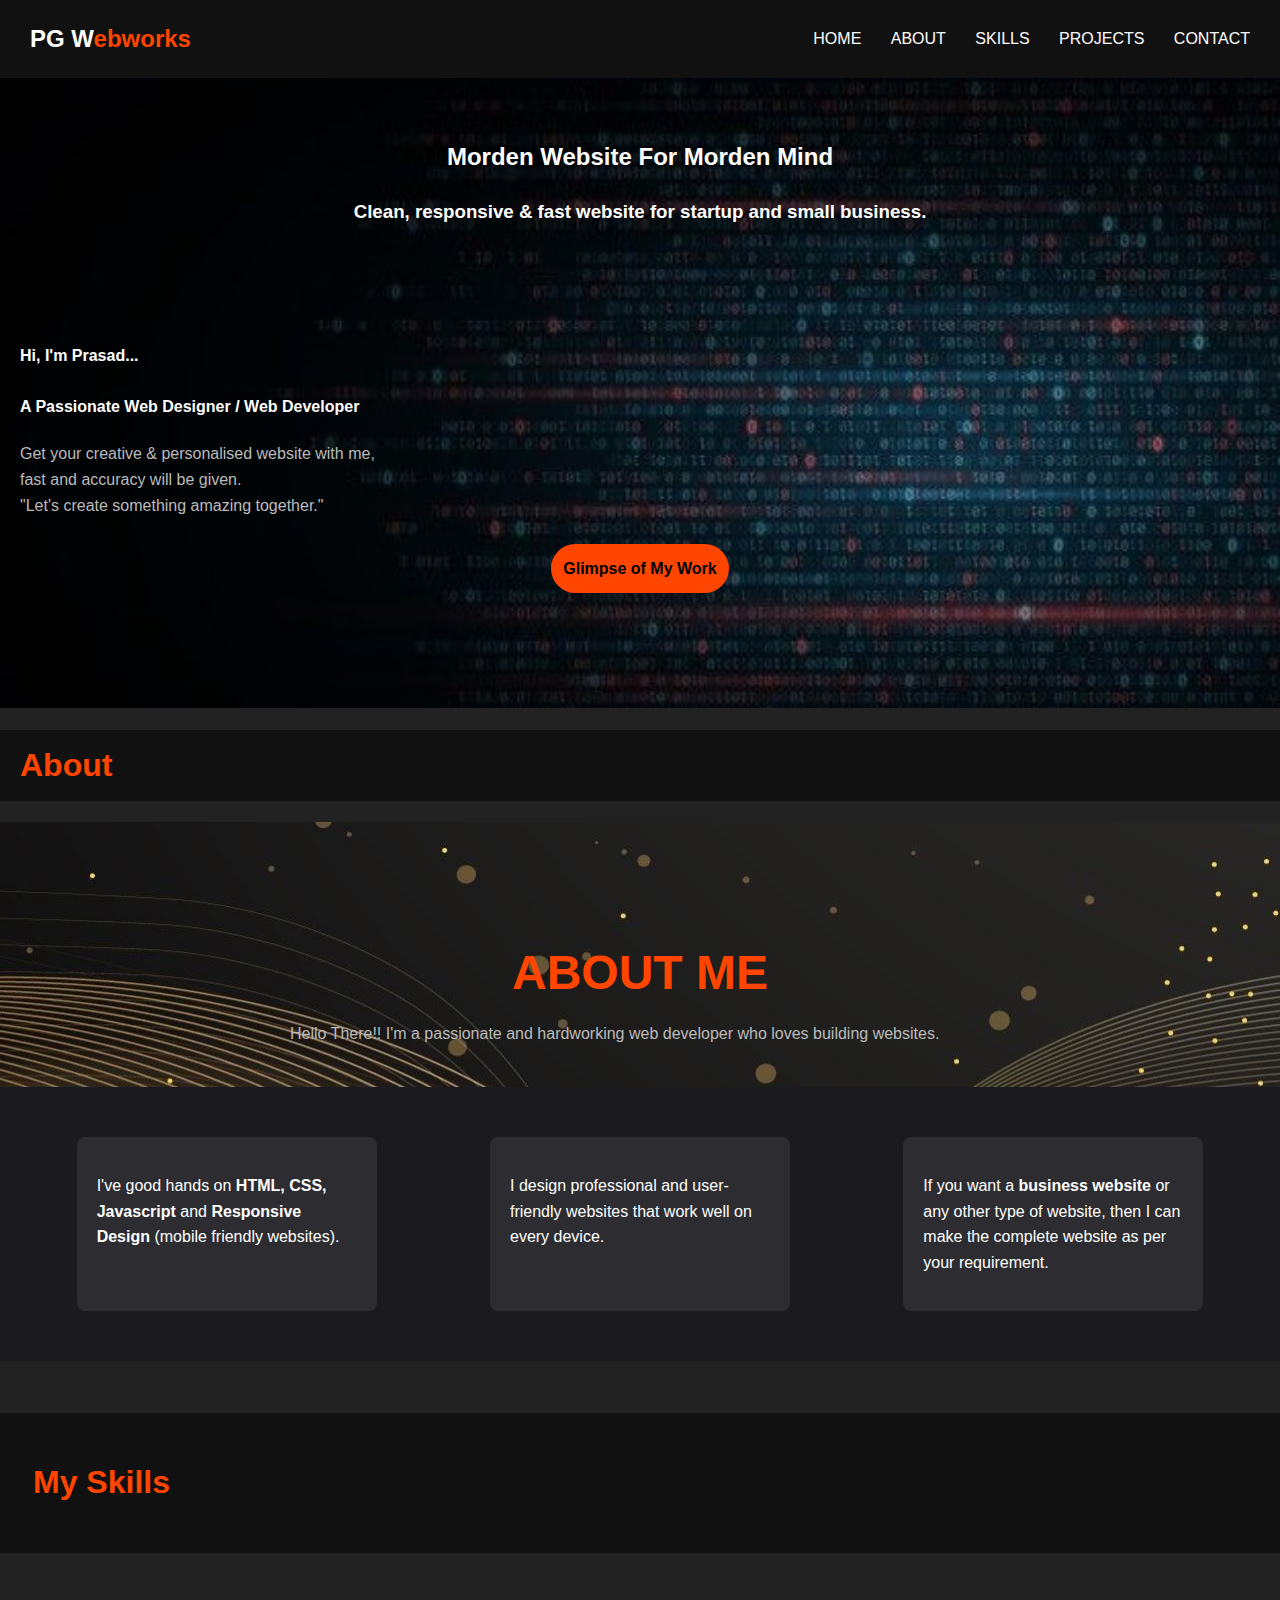
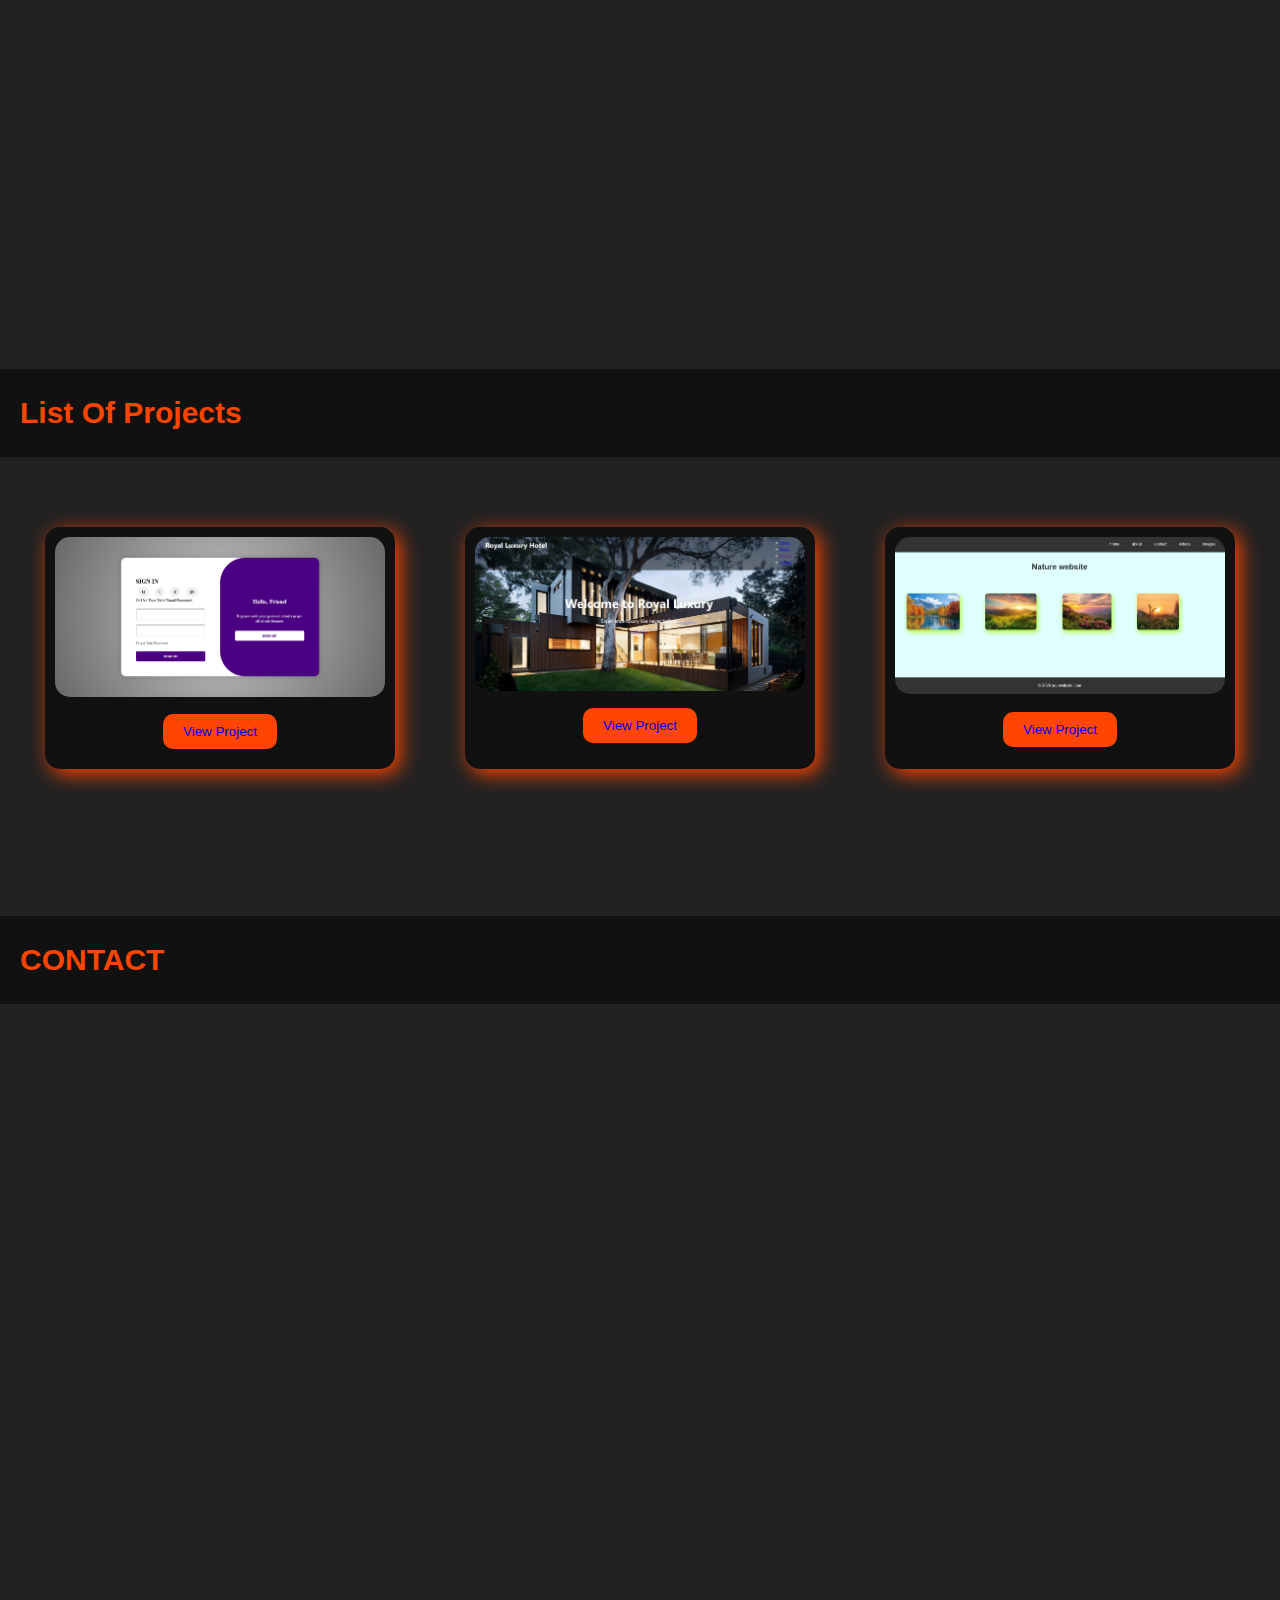
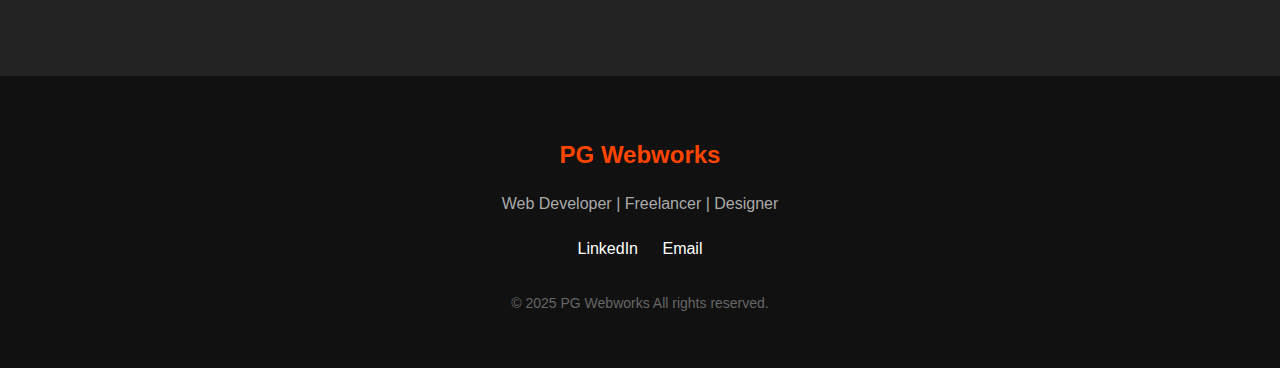
<file: index.html>
<!DOCTYPE html>
<html lang="en">
<head>
  <meta charset="UTF-8">
  <meta name="viewport" content="width=device-width, initial-scale=1.0">
  <title>portfolio</title>
  <link rel="stylesheet" href="style.css">
</head>
<body>

  <header>
    <div class="logo">PG W<span>ebworks</span></div>
    <nav>
      <a href="home.html">HOME</a>
      <a href="about.html">ABOUT</a>
      <a href="skill.html">SKILLS</a>
      <a href="project.html">PROJECTS</a>
      <a href="contact.html">CONTACT</a>
    </nav>
  </header>

  <section class="home" id="home">
    <h2>Morden Website For Morden Mind</h2>
    <h3>Clean, responsive & fast website for startup and small business.</h3>
    <br><br><br>
    <h4><strong>Hi, I'm Prasad...</strong><br><br>
    <strong>A Passionate Web Designer / Web Developer</strong></h4>
    <p style="text-align: left; width: 100%; margin: 0;">Get your creative & personalised website with me,<br>fast and accuracy will be given.</p>
    <p>"Let's create something amazing together."</p><br>
    <a href="project.html" class="projects-btn">Glimpse of My Work</a>
  </section>
  <h1 style="background-color: #111; text-align: left;
  padding: 10px; padding-left: 5px; color: orangered; padding-left: 20px;">About</h1>
  <section class="about" id="about">
    <h1>ABOUT ME</h1>
    <p>Hello There!! I'm a passionate and hardworking web developer who loves building websites.</p>
  </section>

  <section class="info-boxes">
    <div class="box">
      <p>I've good hands on <strong>HTML, CSS, Javascript</strong> and <strong>Responsive Design</strong> (mobile friendly websites).</p>
    </div>
    <div class="box">
      <p>I design professional and user-friendly websites that work well on every device.</p>
    </div>
    <div class="box">
      <p>If you want a <strong>business website</strong> or any other type of website, then I can make the complete website as per your requirement.</p>
    </div>
  </section>
<br><br>
  <section class="Skills" id="skills">
    <header>
      <h1 style="background-color: #111; color: orangered; padding: 3px;">My Skills</h1>
    </header>
      <br>  <br>
    <section class="skills-section">
      <div class="skill-card slide-in-left" style="animation-delay: 0.2s;">
        <div class="icon-box">
          <img src="html.jpg" alt="HTML">
        </div>
        <div class="skill-name">HTML</div>
      </div>


      <div class="skill-card slide-in-left" style="animation-delay: 0.5s;">
        <div class="icon-box">
          <img src="css3.jpg" alt="CSS">
        </div>
        <div class="skill-name">CSS</div>
      </div>

      <div class="skill-card slide-in-left" style="animation-delay: 0.5s;">
        <div class="icon-box">
          <img src="python.jpg" alt="Python">
        </div>
        <div class="skill-name">PYTHON</div>
      </div>

      <div class="skill-card slide-in-right" style="animation-delay: 0.5s;">
        <div class="icon-box">
          <img src="JS.jpg" alt="JavaScript">
        </div>
        <div class="skill-name">JAVASCRIPT</div>
      </div>

      <div class="skill-card slide-in-right" style="animation-delay: 0.2s;">
        <div class="icon-box">
          <img src="c++.jpg" alt="C++">
        </div>
        <div class="skill-name">C++</div>
      </div>
      <div class="skill-card slide-in-right" style="animation-delay: 0.2s;">
      <div class="icon-box">
        <img src="g1.png" alt="Graphics D.">
      </div>
      <div class="skill-name">Graphics D.</div>
    </div>

    </section>
  </section>
<br>  <br>  <br>
  <section class="projects" id="projects">
    <h2 class="projects" style="background-color: #111; color: orangered; padding: 20px; text-align: left; font-size: 30px; font-weight: bold;">List Of Projects</h2>
    <div class="project-container">
      <div class="project-card">
        <img src="project1.jpg" alt="Project 1">
        <button class="view-btn"><a href="project1.html">View Project</a></button>
      </div>
      <div class="project-card">
        <img src="project2.jpg" alt="Project 2">
        <button class="view-btn"><a href="project2.html">View Project</a></button>
      </div>
      <div class="project-card">
        <img src="project3.jpg" alt="Project 3">
        <button class="view-btn" ><a href="project3.html">View Project</a></button>
      </div>
    </div>
  </section>
    <br>  <br>  <br> 

  <section class="contact" id="contact">
    <h2 class="contact" style="background-color: #111; color: orangered; padding: 20px; text-align: left; font-size: 30px;">CONTACT</h2>
    <div class="contact-section">
      <h2>Contact Me</h2>
      <p>If you have a project or idea in mind,<br>let's work together! I'm just a message away.</p><br><br>

      <div class="contact-info">
        <p>Company Name: PG Webworks</p>
        <p>Email ID: prasadgwebdeveloper@gmail.com</p>
        <p>Location: Nashik, India</p>
        <p>Working Days: Monday to Saturday - 24 Hours Open</p>
      </div>

      <button class="contact-btn">
        <a href="https://docs.google.com/forms/d/e/1FAIpQLSdGp69ZDbjJI5Rwpczmw61KzQLNuTSuxrWQ8MS0jFZhPeE-rw/viewform?usp=header">Contact Now</a>
      </button>
    </div>
  </section>

  <footer class="footer">
  <div class="footer-container">
    <h2 class="footer-title">PG Webworks</h2>
    <p class="footer-tagline">Web Developer | Freelancer | Designer</p>

    <div class="footer-socials">
      <a href="https://www.linkedin.com/in/prasad-gholap-78a552376?utm_source=share&utm_campaign=share_via&utm_content=profile&utm_medium=android_app">LinkedIn</a>
      <a href="https://prasadgwebdeveloper@gmail.com/">Email</a>
    </div>

    <p class="footer-copy">&copy; 2025 PG Webworks All rights reserved.</p>
  </div>
</footer>

</body>
</html>
</file>
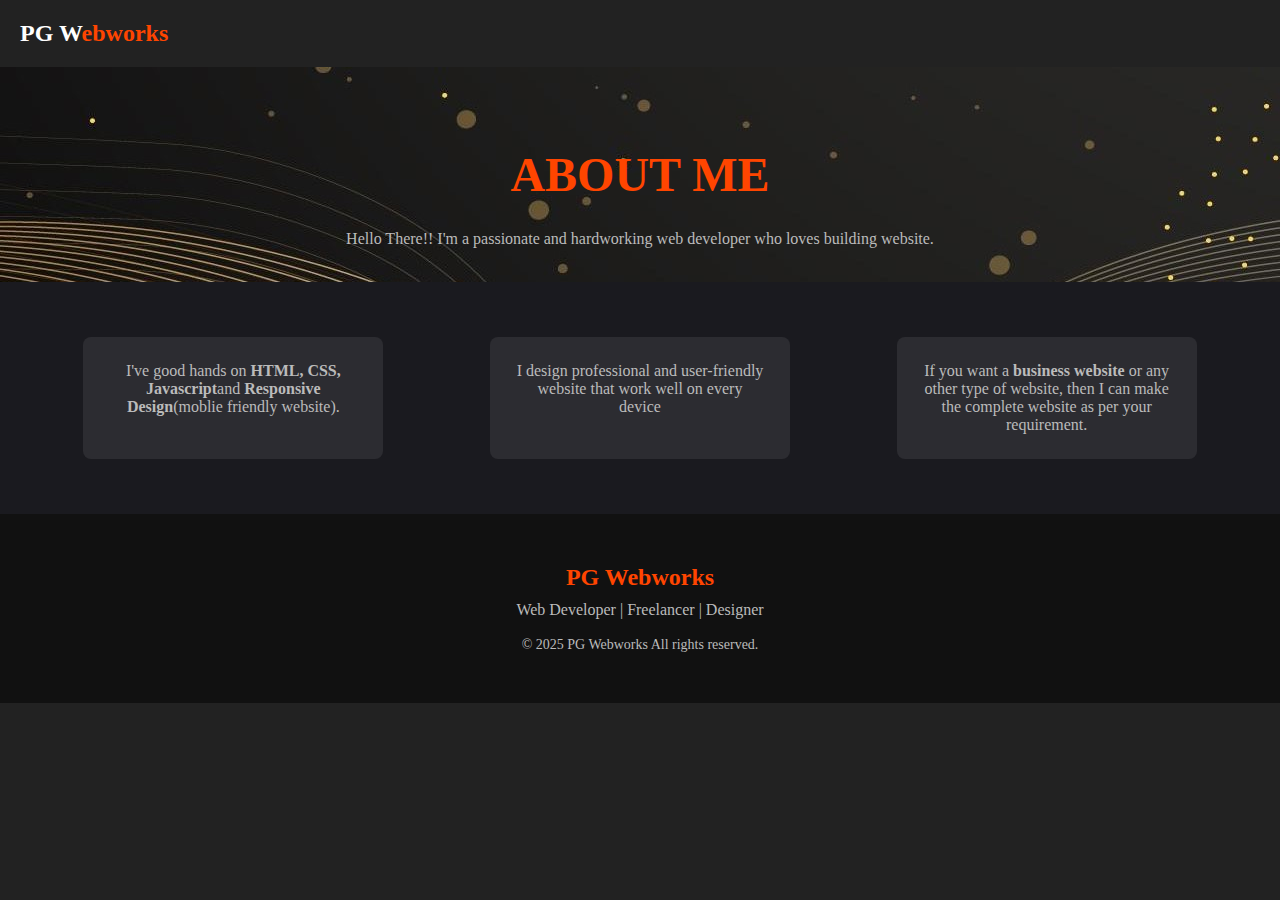
<file: about.html>
<!DOCTYPE html>
<html>
<head>
	<meta charset="utf-8">
	<meta name="viewport" content="width=device-width, initial-scale=1">
	<title>about</title>
	<style type="text/css">
*{
	margin: 0;
	padding: 0;
	box-sizing: border-box;
}		

body{
	background-color: #222;
}

.logo{
	color: white;
	margin: 20px;
}

.about{
	text-align: center;
	padding: 80px 20px 10px;
	background-image: url(vector.jpg);
}

.about h1{
	font-size: 48px;
	margin-bottom: 10px;
	color: orangered;
}

.about p{
	color: #bbb;
	max-width: 700px;
	margin: auto;
}

p{
	color: white;
}

.info-boxes{
	display: flex;
	justify-content: space-around;
	padding: 30px 30px;
	background: #1a1a1f;
	flex-wrap: wrap;
	margin: -20px -20px;
}

.box{
	background: #2c2c31;
	padding: 25px;
	margin: 25px;
	border-radius: 8px;
	width: 300px;
}

.box h3{
	color: #f9c74f;
	margin-bottom: 10px;
}

.text{
	width: 300px;
	color: #ccc;
}

.text h2{
	color: #f9c74f;
	margin-bottom: 10px;
}

.footer {
  background-color: #111;
  color: #fff;
  padding: 40px 20px;
  text-align: center;
}

.footer-container {
  max-width: 1000px;
  margin: 0 auto;
}

.footer-title {
  font-size: 24px;
  font-weight: bold;
  margin-bottom: 10px;
  color: orangered;
}

.footer-tagline {
  font-size: 16px;
  margin-bottom: 20px;
  color: #aaa;
}

.footer-copy {
  margin-top: 30px;
  font-size: 14px;
  color: #666;
}


	</style>
</head>
<body>
			<header class="logo">
				<h2>PG W<span style="color: orangered;">ebworks</span></h2>
			</header>

			<section class="about">
				<h1>ABOUT ME</h1><br>
				<p>Hello There!! I'm a passionate and hardworking web developer who loves building website.</p>
			<br>
				<br>	<br>
			<section class="info-boxes">
				<div class="box">
					<p>I've good hands on <strong>HTML, CSS, Javascript</strong>and <strong>Responsive Design</strong>(moblie friendly website).</p>
				</div>
				<div class="box">
					<p>I design professional and user-friendly website that work well on every device</p>
				</div>
				<div class="box">
					<p>If you want a <strong>business website</strong> or any other type of website, then I can make the complete website as per your requirement.</p>
				</div>
			</section>

		<section class="footer" style="margin: 20px; margin-bottom: -20px; margin-left: -20px; margin-right: -20px; padding: 10px;">
		<footer class="footer">
  			<div class="footer-container">
    		<h2 class="footer-title">PG Webworks</h2>
    		<p class="footer-tagline">Web Developer | Freelancer | Designer</p><br>
   		    <p class="footer-copy">&copy; 2025 PG Webworks All rights reserved.</p>
  			</div>
		</footer>
		</section>

</body>
</html>
</file>
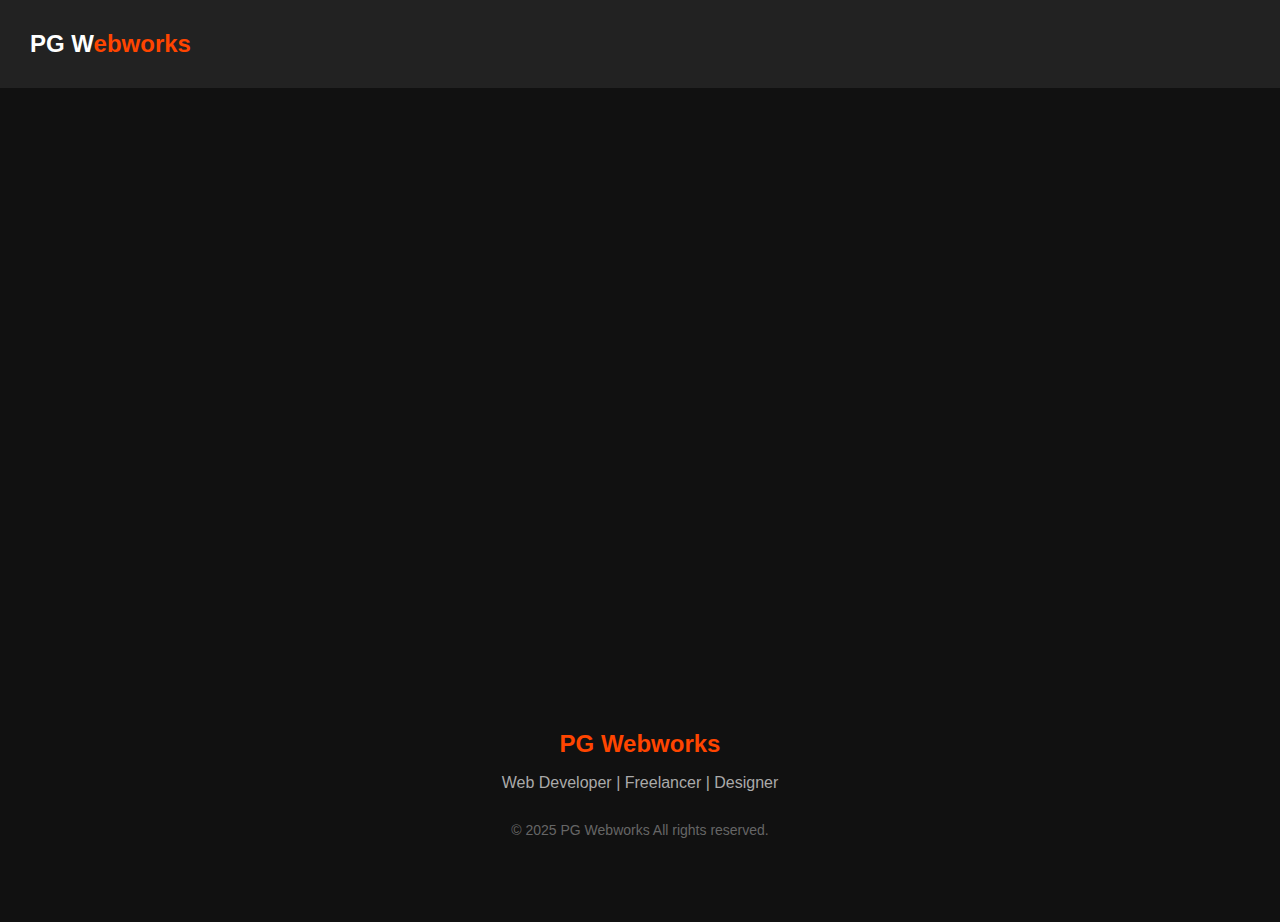
<file: contact.html>
<!DOCTYPE html>
<html>
<head>
	<meta charset="utf-8">
	<meta name="viewport" content="width=device-width, initial-scale=1">
	<title>contact</title>
	<style type="text/css">
body{
	font-family: sans-serif;
	background: #111;
	margin: 30px;
	padding: 0;
}

.logo{
	background-color: #222;
	color: white;
    padding: 20px 30px;
    margin: -30px;
    padding-bottom: 10px;
    padding-top: 10px;
    display: flex;
    justify-content: space-between;
    align-items: center;
}

.contact-container{
	max-width: 400px;
	margin: 35px auto;
	padding: 20px;
	background: #222;
	border-radius: 16px;
	box-shadow: 0 4px 10px rgba(0, 0, 0, 0.4);
	text-align: center;
}

.contact-container h2{
	font-size: 32px;
	margin-bottom: 10px;
	color: orange;
}

.contact-container p{
	color: #ddd;
	margin: 35px;
}

.contact-info p{
	font-size: 16px;
}



.contact-btn {
      margin-top: 20px;
      background-color: orangered;
      color: white;
      padding: 15px 30px;
      font-size: 16px;
      border: none;
      border-radius: 10px;
      cursor: pointer;
      transition: background 0.3s ease;
    }

    .contact-btn:hover {
      background-color: black;
    }

.contact-section{
	background-color: #222;
	color: #fff;
	padding: 100px 10px;
	border-radius: 15px;
	max-width: auto;
	text-align: center;
	font-family: Arial, sans-serif;
}

a{
	text-decoration: none;
	color: white;
}

.contact-section{
	background-color: #222;
	color: #fff;
	padding: 60px 20px 40px 20px;
	border-radius: 15px;
	max-width: 400px;
	margin: 50px auto;
	text-align: center;
	font-family: Arial, sans-serif;
	box-shadow: 0 0 15px orangered; /* pehle se hi glow effect */
	transition: transform 0.3s ease, box-shadow 0.3s ease;
	/* Animation */
	opacity: 0;
	transform: scale(0.8);
	animation: popIn 0.9s ease 0.5s forwards;
}

.contact-section:hover{
	transform: scale(1.02);
	box-shadow: 0 0 25px orangered;
}

@keyframes popIn{
	to{
		opacity: 1;
		transform: scale(1);
	}
}

.footer {
  background-color: #111;
  color: #fff;
  padding: 40px 20px;
  text-align: center;
}

.footer-container {
  max-width: 1000px;
  margin: 0 auto;
}

.footer-title {
  font-size: 24px;
  font-weight: bold;
  margin-bottom: 10px;
  color: orangered;
}

.footer-tagline {
  font-size: 16px;
  margin-bottom: 20px;
  color: #aaa;
}

.footer-copy {
  margin-top: 30px;
  font-size: 14px;
  color: #666;
}

	</style>
</head>
<body>
		<header class="logo">
			<h2 style="color: white;">PG W<span style="color: orangered;">ebworks</span></h2>
		</header>
		<br><br>
		 <div class="contact-section">
		<h2>Contact Me</h2>
		<p>If you have a project or idea in mind, <br>let's work together! I'm just a message away.</p><br><br>

		<div class="contact-info">
			<p>Company Name: PG Webworks</p>
			<p>Email ID: prasadgwebdeveloper@gmail.com</p>
			<p>Location: Nashik, India</p>
			<p>Working Days: Monday to Saturday 24 Hours Open</p>
		</div>

		<button class="contact-btn"><a href="https://docs.google.com/forms/d/e/1FAIpQLSdGp69ZDbjJI5Rwpczmw61KzQLNuTSuxrWQ8MS0jFZhPeE-rw/viewform?usp=header">Contact Now</a></button>
	</div>

	<footer class="footer">
  <div class="footer-container">
    <h2 class="footer-title">PG Webworks</h2>
    <p class="footer-tagline">Web Developer | Freelancer | Designer</p>
    <p class="footer-copy">&copy; 2025 PG Webworks All rights reserved.</p>
  </div>
</footer>
	
</body>
</html>
</file>
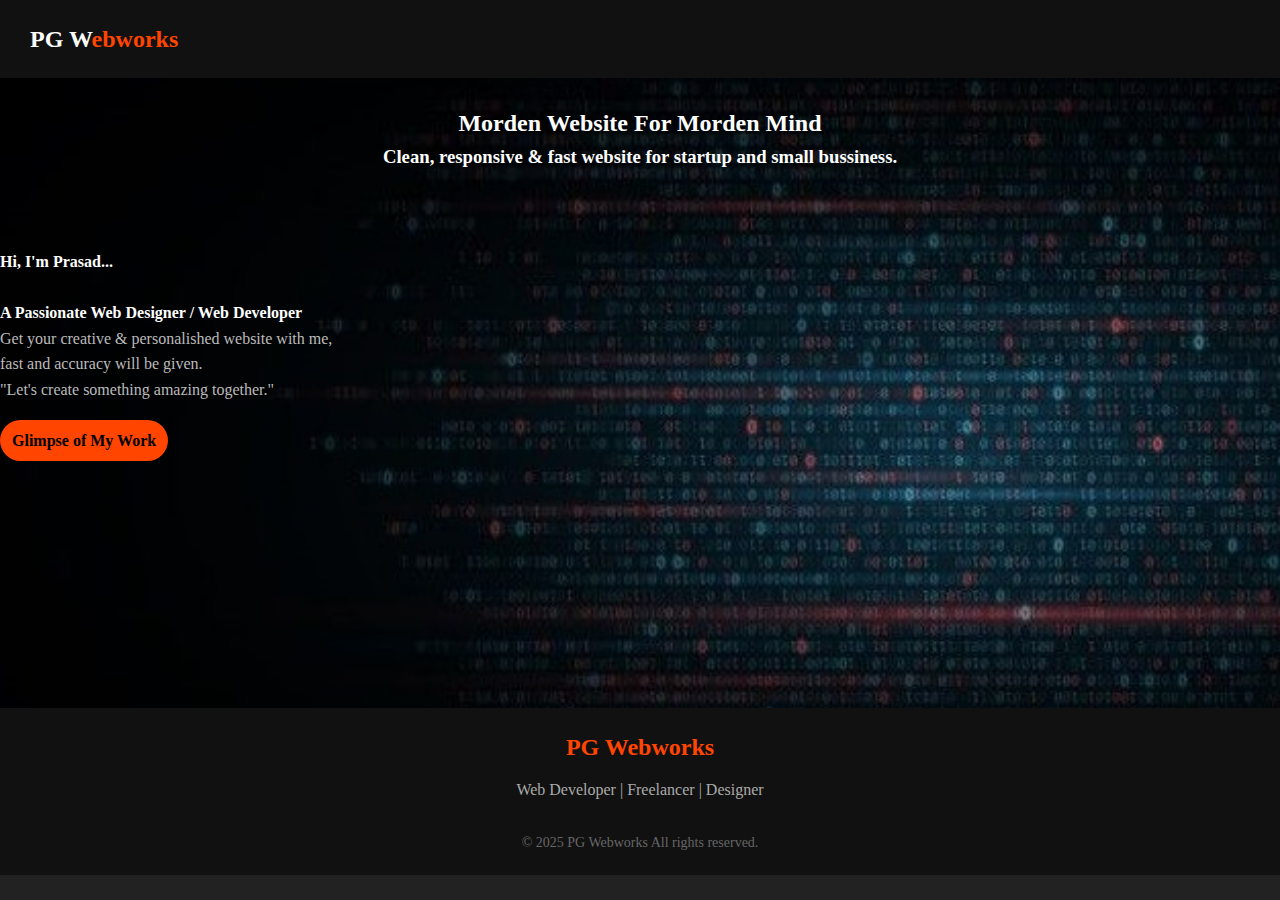
<file: home.html>
<!DOCTYPE html>
<html>
<head>
	<meta charset="utf-8">
	<meta name="viewport" content="width=device-width, initial-scale=1">
	<title>home</title>
	<style type="text/css">
*{
	margin: 0;
	padding: 0;
	box-sizing: border-box;
	font-family: 'segoe UI' tahoma, generva, verdana, sans-serif;
}		

body{
	color: white;
	line-height: 1.6;
	background-color: #222;
}

header{
	background-color: #111;
	color: white;
	padding: 20px 30px;
	display: flex;
	justify-content: space-between;
	align-items: center;
}

span{
	color: orangered;
}

.logo{
	font-size: 24px;
	font-weight: bold;
}

a{
	color: white;
	text-decoration: none;
	padding: 15px;
}

a:hover{
	color: orangered;
}

h2, h3{
	text-align: center;
}

.projects-btn{
	background-color: orangered;
	color: black;
	padding: 12px;
	margin: 0;
	border: none;
	border-radius: 50px;
	font-weight: bold;
	text-decoration: none;
}

.projects-btn:hover{
	background-color: #111;
	color: white;
}

.home h1{
	font-size: 48px;
	margin-bottom: 10px;
	color: orangered;
}

.home p{
	text-align: left;
	color: #bbb;
	max-width: 700px;
	margin: 0;
}

.home{
	margin: 0;
	padding: 0;
	background-image: url(code.jpg);
	background-size: cover;
	background-repeat: no-repeat;
	background-position: center;
	height: 70vh;
}

.footer {
  background-color: #111;
  color: #fff;
  padding: 20px 20px;
  text-align: center;
}

.footer-container {
  max-width: 1000px;
  margin: 0 auto;
}

.footer-title {
  font-size: 24px;
  font-weight: bold;
  margin-bottom: 10px;
  color: orangered;
}

.footer-tagline {
  font-size: 16px;
  margin-bottom: 20px;
  color: #aaa;
}

.footer-copy {
  margin-top: 30px;
  font-size: 14px;
  color: #666;
}

	</style>
</head>
<body>
			<header>
				<div class="logo">PG W<span>ebworks</span></div>
			</header>

			<section class="home"><br>
				<h2>Morden Website For Morden Mind</h2>
				<h3>Clean, responsive & fast website for startup and small bussiness.</h3>
				<br>  <br>  <br>
				<strong>Hi, I'm Prasad...</strong><br><br>
				<strong>A Passionate Web Designer / Web Developer</strong>
				<p>Get your creative & personalished website with me, <br>fast and accuracy will be given.</p>
				<p>"Let's create something amazing together."</p><br>
				<a href="project.html" class="projects-btn">Glimpse of My Work</a>				
			</section>

			<footer class="footer">
  <div class="footer-container">
    <h2 class="footer-title">PG Webworks</h2>
    <p class="footer-tagline">Web Developer | Freelancer | Designer</p>
    <p class="footer-copy">&copy; 2025 PG Webworks All rights reserved.</p>
  </div>
</footer>
</body>
</html>
</file>
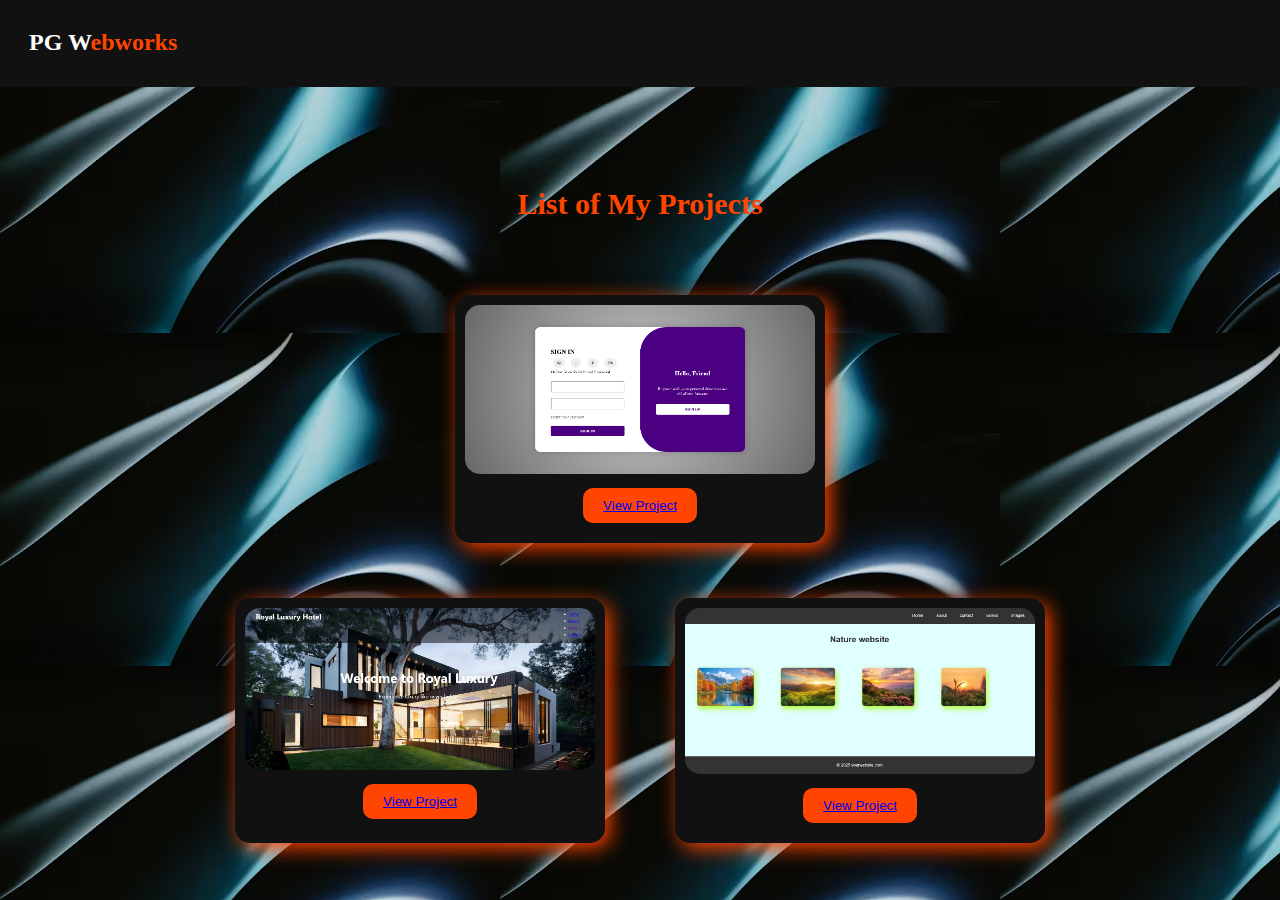
<file: project.html>
<!DOCTYPE html>
<html>
<head>
	<meta charset="utf-8">
	<meta name="viewport" content="width=device-width, initial-scale=1">
	<title>project</title>
	<style type="text/css">
body{
	background-image: url(vector1.jpg);
}

header{
	background-color: #111;
	margin: -10px;
	padding: 1px;
	margin-bottom: 100px;
	padding-bottom: -10px;
}

h2{
	color: white;
	justify-content: center;
	margin-left: 30px;
	padding-top: 10px;
	padding-bottom: 10px;
}

.project-card{
	border-radius: 15px;
	overflow: hidden;
	box-shadow: 5px 5px 20px orangered;
	background-color: #111;
	width: 15px 0%;
	max-width: 350px;
	margin: 25px;
	margin-top: 10px;
	padding: 10px;

}

.project-card img{
	width: 100%;
	border-radius: 15px;
}

.project-container{
	display: flex;
	justify-content: center;
	flex-wrap: wrap;
	gap: 20px;
}

.view-btn{
	background-color: orangered;
	color: white;
	border: none;
	padding: 10px 20px;
	border-radius: 10px;
	margin: 10px auto;
	display: block;
	cursor: pointer;
}

.view-btn:hover{
	background-color: black;
}

.project-card {
  transition: transform 0.4s ease-in-out, box-shadow 0.4s ease-in-out;
  display: inline-block;
}

.project-card:hover {
  transform: scale(1.1) translateY(-5px);
  box-shadow: 0 12px 24px rgba(0, 0, 0, 0.2);
}

.footer {
  background-color: #111;
  color: #fff;
  padding: 40px 20px;
  text-align: center;
}

.footer-container {
  max-width: 1000px;
  margin: 0 auto;
}

.footer-title {
  font-size: 24px;
  font-weight: bold;
  margin-bottom: 10px;
  color: orangered;
}

.footer-tagline {
  font-size: 16px;
  margin-bottom: 20px;
  color: #aaa;
}

.footer-copy {
  margin-top: 30px;
  font-size: 14px;
  color: #666;
}
  </style>
</head>
<body>
			<header>
				<h2>PG W<span style="color: orangered;">ebworks</span></h2>
			</header>
			<h3 style="color: orangered; text-align: center; font-size: 30px; margin-bottom: 10px;">List of My Projects</h3><br><br><br>
			<div class="project-container">
				<div class="project-card">
					<img src="project1.jpg"/>
					<button class="view-btn"><a href="project1.html">View Project</a></button>
			</div>

			<div class="project-container">
				<div class="project-card">
					<img src="project2.jpg"/>
					<button class="view-btn"><a href="project2.html">View Project</a></button>
			</div>

			<div class="project-container">
				<div class="project-card">
					<img src="project3.jpg"/>
					<button class="view-btn"><a href="project3.html">View Project</a></button>
			</div>



</body>
</html>
</file>
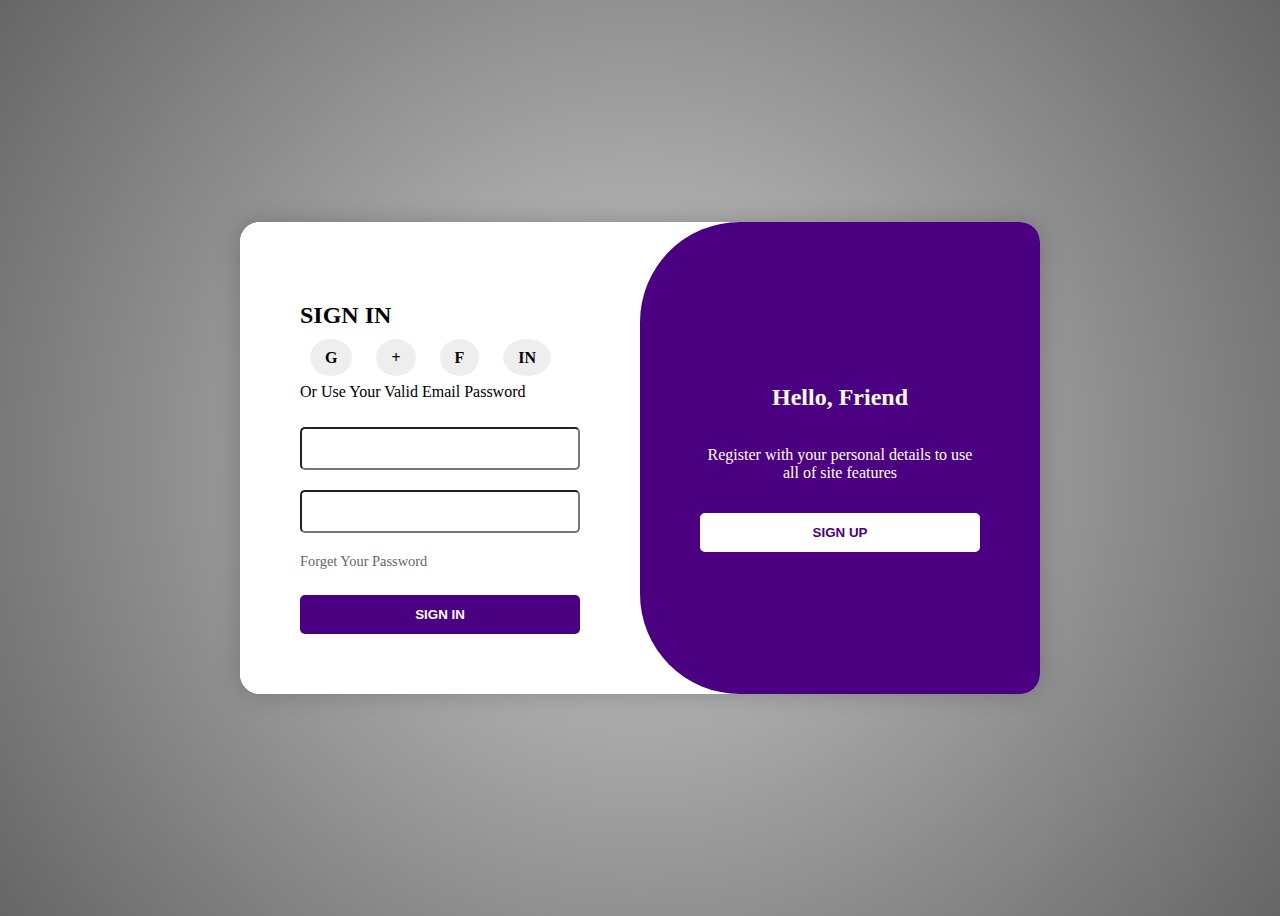
<file: project1.html>
<!DOCTYPE html>
<html lang="en">
<head>
	<meta charset="utf-8">
	<meta name="viewport" content="width=device-width, initial-scale=1">
	<style type="text/css">
		*{
	margin: 30;
	padding: 0;
	box-sizing: border-box;
	font-display: Arial, sans-serif;
}

body{
	background: radial-gradient(circle at center, #ccc, #666);
	height: 100vh;
	display: flex;
	justify-content: center;
	align-items: center;
}

.container{
	width: 90%;
	max-width: 800px;
	background: #fff;
	border-radius: 20px;
	overflow: hidden;
	box-shadow: 0 0 25px rgba(0, 0, 0, 0.2);
}

.form-box{
	display: flex;
	flex-direction: row;
	width: 100%;
	transition: all 0.3s ease-in-out;
}

.signin-box, .signup-box{
	flex: 1;
	padding: 60px;
	display: flex;
	flex-direction: column;
	justify-content: center;
	transition: all 0.3s ease-in-out;
}
.signin-box{
	background: #fff;
}

.signup-box{
	background: #4b0082;
	color: white;
	text-align: center;
	border-top-left-radius: 100px;
	border-bottom-left-radius: 100px;
	display: flex;
	flex-direction: column;
	justify-content: center;
}

.social-icon{
	display: flex;
	justify-content: center;
	margin: 15px 0;
}

.icon{
	margin: 0 10px;
	padding: 10px 15px;
	background: #eee;
	border-radius: 50%;
	font-weight: bold;
	cursor: pointer;
	transition: 0.3s ease;
}

.icon:hover{
	background-color: #4b0082;
	color: #fff;
}

input{
	margin: 10px 0;
	padding: 12px;
	border-radius: 5px;
	width: 100%;
}

a{
	font-size: 0.9rem;
	color: #666;
	margin: 10px 0;
	text-align: left;
	text-decoration: none;
}

.btn{
	padding: 12px;
	margin-top: 15px;
	border:  none;
	border-radius: 5px;
	font-weight: bold;
	cursor: pointer;
	transition: 0.3s ease-in-out;
}

.signin-btn{
	background: #4b0082;
	color: white;
}

.signin-btn:hover{
	background: #350060;
}

.signup-btn{
	background: white;
	color: #4b0082;
}

.signup-btn:hover{
	background: #ddd;
}

/* Responsive */
@media (max-width: 768px) {
	.form-box {
		flex-direction: column;
	}

	.signup-box {
		border-top-left-radius: 0;
		border-bottom-left-radius: 0;
		border-top-right-radius: 100px;
	}
}
	</style>
	<title>Animation form</title>
</head>
<body>
			<div class="container">
				<div class="form-box">
					<div class="signin-box">
						<h2>SIGN IN</h2>
					<div class="social-icons">
						<span class="icon">G</span>
						<span class="icon">+</span>
						<span class="icon">F</span>
						<span class="icon">IN</span>
					</div>
					<p>Or Use Your Valid Email Password</p>
					<input type="email" name="Email">
					<input type="password" name="Password">
					<a href="#">Forget Your Password</a>
					<button class="btn signin-btn">SIGN IN</button>
				</div>
				<div class="signup-box">
					<h2>Hello, Friend</h2>
					<p>Register with your personal details to use all of site features</p>
					<button class="btn signup-btn">SIGN UP
					</button>
					
				</div>
			</div>
		</body>
</body>
</html>
</file>
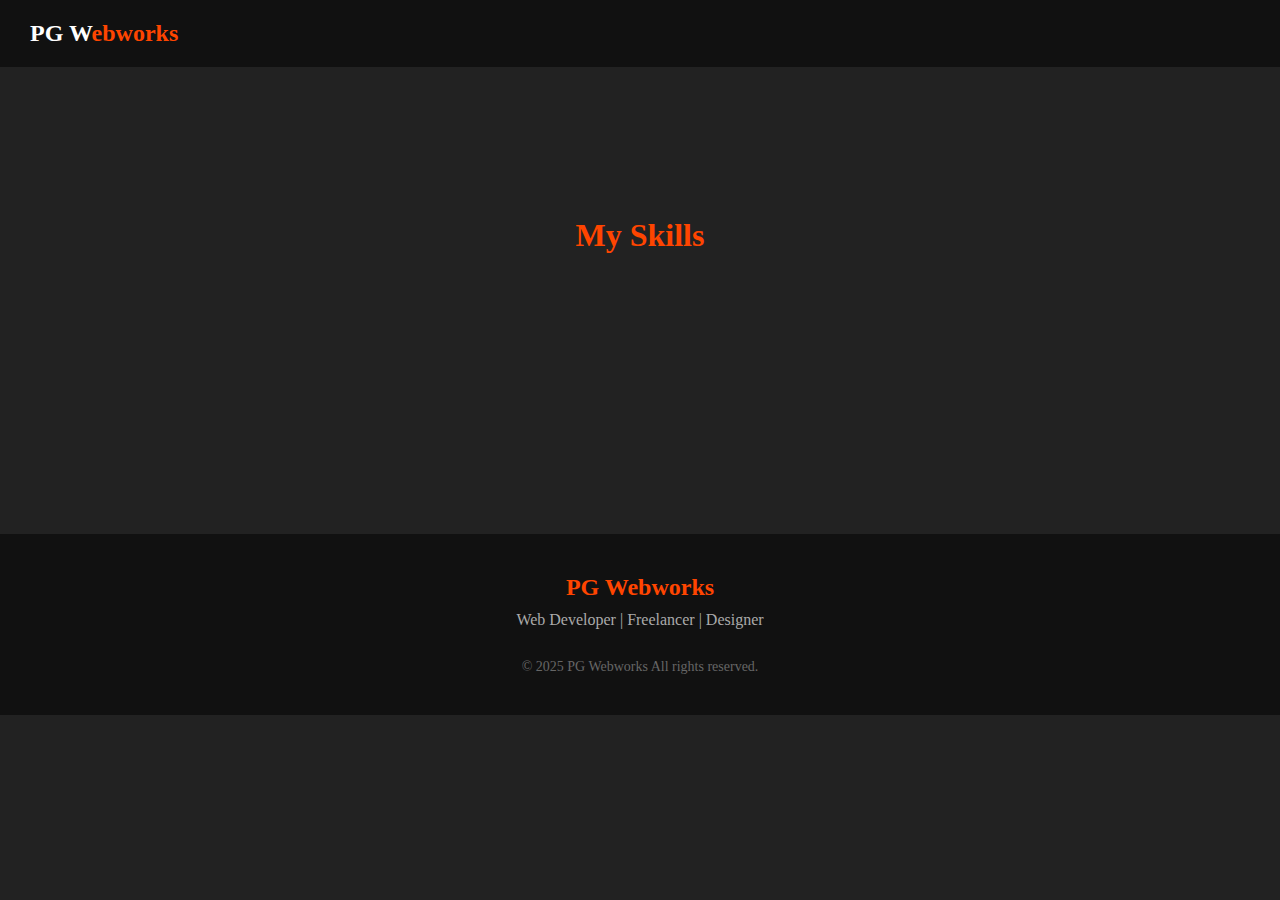
<file: skill.html>
<!DOCTYPE html>
<html>
<head>
  <meta charset="utf-8">
  <meta name="viewport" content="width=device-width, initial-scale=1">
  <title>Skills Web</title>
  <style>

*{
  margin: 0;
  padding: 0;
  box-sizing: border-box;
  font-family: 'Segoe UI' tahoma, Geneva, Verdana, sans-serif;
}

body {
  background-color: #222;
}

h1{
  color: orangered;
  margin-top: -50px;
  text-align: center;
}

span{
  color: orangered;
}

header {
      background-color: #111;
      color: white;
      padding: 20px 30px;
      font-weight: bold;
      display: flex;
      justify-content: space-between;
      align-items: center;
      margin-bottom: 200px;
    }

.skills-section {
  display: flex;
  flex-wrap: wrap;
  justify-content: center;
  gap: 70px; /* gap between icons */
}

    .skill-card {
      background-color: cornsilk;
      width: 130px;
      border: 3px solid orangered;
      border-radius: 20px;
      padding: 10px;
      text-align: center;
      box-shadow: 0 5px 15px rgba(0,0,0,0.2);
      transition: transform 0.3s ease, box-shadow 0.3s ease;
      opacity: 0;
      animation-duration: 1s;
      animation-fill-mode: forwards;
    }

    .skill-card:hover {
      transform: translateY(-8px);
      box-shadow: 0 10px 25px rgba(255, 102, 0, 0.5);
    }

    .icon-box {
      background-color: #2d2d2d;
      padding: 10px;
      border-radius: 20px;
    }

    .icon-box img {
      width: 80px;
      height: 80px;
      transition: transform 0.3s ease;
    }

    .skill-card:hover .icon-box img {
      transform: scale(1.1);
    }

    .skill-name {
      margin-top: 8px;
      color: #111;
      font-weight: bold;
      font-size: 14px;
    }

    /* Slide animations */
    .slide-in-left {
      animation-name: slideInLeft;
    }

    .slide-in-right {
      animation-name: slideInRight;
    }


    @keyframes slideInLeft {
      from {
        transform: translateX(-100px);
        opacity: 0;
      }
      to {
        transform: translateX(0);
        opacity: 1;
      }
    }

    @keyframes slideInRight {
      from {
        transform: translateX(100px);
        opacity: 0;
      }
      to {
        transform: translateX(0);
        opacity: 1;
      }
    }


    /* Responsive */
    @media (max-width: 500px) {
      .skill-card {
        width: 100px;
        padding: 8px;
      }

      .icon-box img {
        width: 60px;
        height: 60px;
      }

      .skill-name {
        font-size: 12px;
      }
    }

.footer {
  background-color: #111;
  color: #fff;
  padding: 40px 20px;
  text-align: center;
}

.footer-container {
  max-width: 1000px;
  margin: 0 auto;
}

.footer-title {
  font-size: 24px;
  font-weight: bold;
  margin-bottom: 10px;
  color: orangered;
}

.footer-tagline {
  font-size: 16px;
  margin-bottom: 20px;
  color: #aaa;
}

.footer-copy {
  margin-top: 30px;
  font-size: 14px;
  color: #666;
}
  </style>
</head>
<body>

<header class="logo">
  <h2>PG W<span>ebworks</span></h2>
</header>
    

<h1>My Skills</h1>
<br>    <br>    <br>    <br>    <br>  
  <section class="skills-section">
    <!-- LEFT 1 -->
    <div class="skill-card slide-in-left" style="animation-delay: 0.2s;">
      <div class="icon-box">
        <img src="html.jpg" alt="HTML">
      </div>
      <div class="skill-name">HTML</div>
    </div>

    <!-- LEFT 2 -->
    <div class="skill-card slide-in-left" style="animation-delay: 0.2s;">
      <div class="icon-box">
        <img src="css3.jpg" alt="CSS">
      </div>
      <div class="skill-name">CSS</div>
    </div>

    <!-- LEFT 3 -->
    <div class="skill-card slide-in-left" style="animation-delay: 0.5;">
      <div class="icon-box">
        <img src="python.jpg" alt="Python">
      </div>
      <div class="skill-name">PYTHON</div>
    </div>

    <!-- RIGHT 1 -->
    <div class="skill-card slide-in-right" style="animation-delay: 0.5s;">
      <div class="icon-box">
        <img src="JS.jpg" alt="JavaScript">
      </div>
      <div class="skill-name">JAVASCRIPT</div>
    </div>

    <!-- RIGHT 2 -->
    <div class="skill-card slide-in-right" style="animation-delay: 0.2s;">
      <div class="icon-box">
        <img src="c++.jpg" alt="C++">
      </div>
      <div class="skill-name">C++</div>
    </div>

    <!-- RIGHT 3 -->
    <div class="skill-card slide-in-right" style="animation-delay: 0.2s;">
      <div class="icon-box">
        <img src="g1.png" alt="Graphics D.">
      </div>
      <div class="skill-name">Graphics D.</div>
    </div>
  </section>

<br>  <br>
  <footer class="footer">
  <div class="footer-container">
    <h2 class="footer-title">PG Webworks</h2>
    <p class="footer-tagline">Web Developer | Freelancer | Designer</p>
    <p class="footer-copy">&copy; 2025 PG Webworks All rights reserved.</p>
  </div>
</footer>

</body>
</html>
</file>
<file: style.css>
* {
      box-sizing: border-box;
      font-family: 'Segoe UI', Tahoma, Geneva, Verdana, sans-serif;
    }

    html {
      scroll-behavior: smooth;
    }

    body {
      margin: 0;
      padding: 0;
      overflow-x: hidden;
      font-family: sans-serif;
      background-color: #222;
      color: white;
      line-height: 1.6;
    }
    img{
      max-width: 100%;
      height: auto;
    }

    header {
      background-color: #111;
      color: white;
      padding: 20px 30px;
      display: flex;
      justify-content: space-between;
      align-items: center;
    }

    .logo {
      font-size: 24px;
      font-weight: bold;
    }

    span {
      color: orangered;
    }

    .home h4{
      text-align: left;
    }

    .home p{
      text-align: left;
    }

    nav a {
      margin-left: 25px;
      color: white;
      text-decoration: none;
      font-weight: 500;
    }

    nav a:hover {
      color: orangered;
    }

    h2, h3 {
      text-align: center;
    }

    .projects-btn {
      background-color: orangered;
      color: black;
      padding: 12px;
      margin: 0;
      border: none;
      border-radius: 50px;
      font-weight: bold;
      text-decoration: none;
      display: inline-block;
    }

    .projects-btn:hover {
      background-color: #111;
      color: white;
    }

    .home {
      background-image: url(code.jpg);
      background-size: cover;
      background-repeat: no-repeat;
      background-position: center;
      min-height: 70vh;
      padding: 40px 20px;
      text-align: center;
    }

    .home p {
      color: #bbb;
      max-width: px;
      margin: auto;
    }

    .about {
      text-align: center;
      padding: 80px 20px 40px;
      background-image: url(vector.jpg);
    }

    .about h1 {
      font-size: 48px;
      margin-bottom: 10px;
      color: orangered;
    }

    .about p {
      color: #bbb;
      max-width: 700px;
      margin: auto;
      text-align: left;
    }

    .info-boxes {
      display: flex;
      justify-content: space-around;
      padding: 40px 20px;
      background: #1a1a1f;
      flex-wrap: wrap;
    }

    .box {
      background: #2c2c31;
      padding: 20px;
      margin: 10px;
      border-radius: 8px;
      width: 300px;
    }

    .skills-section {
      display: flex;
      flex-wrap: wrap;
      justify-content: center;
      gap: 70px;
      padding: 50px 20px;
    }

    .skill-card {
      background-color: cornsilk;
      width: 130px;
      border: 3px solid orangered;
      border-radius: 20px;
      padding: 10px;
      text-align: center;
      box-shadow: 0 5px 15px rgba(0,0,0,0.2);
      transition: transform 0.3s ease, box-shadow 0.3s ease;
      opacity: 0;
      animation-duration: 1s;
      animation-fill-mode: forwards;
    }

    .skill-card:hover {
      transform: translateY(-8px);
      box-shadow: 0 10px 25px rgba(255, 102, 0, 0.5);
    }

    .icon-box {
      background-color: #2d2d2d;
      padding: 10px;
      border-radius: 20px;
    }

    .icon-box img {
      width: 80px;
      height: 80px;
      transition: transform 0.3s ease;
    }

    .skill-card:hover .icon-box img {
      transform: scale(1.1);
    }

    .skill-name {
      margin-top: 8px;
      color: #111;
      font-weight: bold;
      font-size: 14px;
    }

    .slide-in-left { animation-name: slideInLeft; }
    .slide-in-right { animation-name: slideInRight; }
    .fade-in { animation-name: fadeIn; animation-delay: 1s; }

    @keyframes slideInLeft {
      from { transform: translateX(-100px); opacity: 0; }
      to { transform: translateX(0); opacity: 1; }
    }

    @keyframes slideInRight {
      from { transform: translateX(100px); opacity: 0; }
      to { transform: translateX(0); opacity: 1; }
    }

    @keyframes fadeIn {
      from { opacity: 0; transform: scale(0.8); }
      to { opacity: 1; transform: scale(1); }
    }

    @media (max-width: 500px) {
      .skill-card {
        width: 100px;
        padding: 8px;
      }
      .icon-box img {
        width: 60px;
        height: 60px;
      }
      .skill-name {
        font-size: 12px;
      }
    }

    .project-container {
      display: flex;
      justify-content: center;
      flex-wrap: wrap;
      gap: 20px;
      padding: 20px;
    }

    .project-card {
      border-radius: 15px;
      overflow: hidden;
      box-shadow: 5px 5px 20px orangered;
      background-color: #111;
      max-width: 350px;
      margin: 25px;
      padding: 10px;
      transition: transform 0.4s ease-in-out, box-shadow 0.4s ease-in-out;
    }

    .project-card img {
      width: 100%;
      border-radius: 15px;
    }

    .view-btn {
      background-color: orangered;
      color: white;
      border: none;
      padding: 10px 20px;
      border-radius: 10px;
      margin: 10px auto;
      display: block;
      cursor: pointer;
      text-decoration: none;
      text-underline-position: unset;
    }

    .view-btn:hover {
      background-color: black;
    }

    .project-card:hover {
      transform: scale(1.1) translateY(-5px);
      box-shadow: 0 12px 24px rgba(0, 0, 0, 0.2);
    }

     h2 .contact{
      text-align: center;
      background-color: #111;
      color: orangered;
    }

    .contact-section {
      background-color: #222;
      color: #fff;
      padding: 60px 20px 40px ;
      border-radius: 15px;
      max-width: 400px;
      margin: 50px auto;
      text-align: center;
      font-family: Arial, sans-serif;
      box-shadow: 0 0 15px orangered;
      transition: transform 0.3s ease, box-shadow 0.3s ease;
      opacity: 0;
      transform: scale(0.8);
      animation: popIn 0.9s ease 0.5s forwards;
    }

    .contact-section:hover {
      transform: scale(1.02);
      box-shadow: 0 0 25px orangered;
    }

    .contact-info p {
      font-size: 16px;
    }

    .contact-btn{
  margin-top: 20px;
  background-color: orangered;
  color: white;
  padding: 15px 30px;
  font-size: 16px;
  border: none;
  border-radius: 10px;
  cursor: pointer;
  transition: background 0.3 ease;
}

.contact-btn:hover{
  background-color: black;
}

a{
  text-decoration: none;
}

    @keyframes popIn {
      to {
        opacity: 1;
        transform: scale(1);
      }
    }


    .footer {
  background-color: #111;
  color: #fff;
  padding: 40px 20px;
  text-align: center;
}

.footer-container {
  max-width: 1000px;
  margin: 0 auto;
}

.footer-title {
  font-size: 24px;
  font-weight: bold;
  margin-bottom: 10px;
  color: orangered;
}

.footer-tagline {
  font-size: 16px;
  margin-bottom: 20px;
  color: #aaa;
}

.footer-socials a {
  margin: 0 10px;
  text-decoration: none;
  color: #fff;
  transition: color 0.3s ease;
}

.footer-socials a:hover {
  color: orangered;
}

.footer-copy {
  margin-top: 30px;
  font-size: 14px;
  color: #666;
}


/* ✅ MOBILE FRIENDLY FIX STARTS HERE */
@media (max-width: 768px) {
  header, nav {
    flex-direction: column;
    text-align: center;
  }

  nav a {
    margin: 10px 0;
  }

  .home {
    height: auto;
    padding: 30px 15px;
  }

  .home h2 {
    font-size: 22px;
  }

  .home h3 {
    font-size: 16px;
  }

  .home h4 {
    font-size: 14px;
    text-align: center;
  }

  .home p {
    font-size: 13px;
    text-align: center;
  }

  .about h1 {
    font-size: 28px;
  }

  .about p {
    font-size: 14px;
    text-align: center;
  }

  .info-boxes {
    flex-direction: column;
    align-items: center;
  }

  .box {
    width: 90%;
    text-align: center;
  }

  .skills-section {
    gap: 30px;
  }

  .skill-card {
    width: 100px;
    padding: 8px;
  }

  .icon-box img {
    width: 60px;
    height: 60px;
  }

  .skill-name {
    font-size: 12px;
  }

  .project-container {
    flex-direction: column;
    align-items: center;
  }

  .project-card {
    max-width: 90%;
    margin: 15px 0;
  }

  .contact-section {
    width: 90%;
    padding: 30px 10px;
  }

  .contact-btn {
    width: 100%;
  }

  .footer-title {
    font-size: 20px;
  }

  .footer-tagline {
    font-size: 14px;
  }

  .footer-copy {
    font-size: 12px;
  }
}
/* MOBILE FRIENDLY FIX ENDS HERE */
</file>
